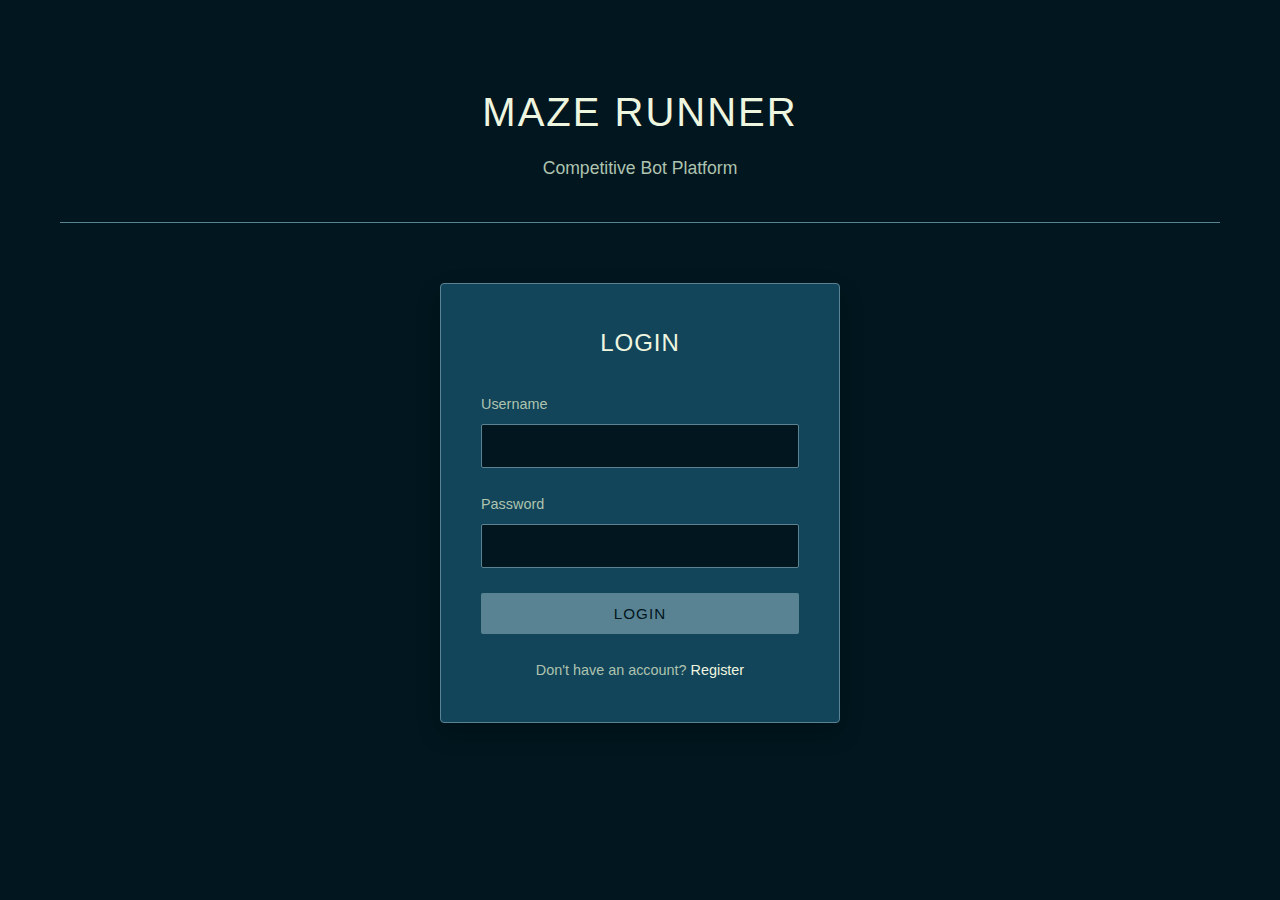
<file: web/index.html>
<!DOCTYPE html>
<html lang="en">

<head>
    <meta charset="UTF-8">
    <meta name="viewport" content="width=device-width, initial-scale=1.0">
    <title>Maze Runner - Competitive Bot Platform</title>
    <link rel="stylesheet" href="style.css">
</head>

<body>
    <div class="container">
        <div class="header">
            <h1>Maze Runner</h1>
            <p class="tagline">Competitive Bot Platform</p>
        </div>

        <div class="auth-container">
            <!-- Login Form -->
            <div id="loginForm" class="auth-form active">
                <h2>Login</h2>
                <form onsubmit="handleLogin(event)">
                    <div class="form-group">
                        <label for="loginUsername">Username</label>
                        <input type="text" id="loginUsername" required minlength="3" maxlength="20">
                    </div>
                    <div class="form-group">
                        <label for="loginPassword">Password</label>
                        <input type="password" id="loginPassword" required minlength="8">
                    </div>
                    <button type="submit" class="btn btn-primary">Login</button>
                    <p class="form-switch">
                        Don't have an account? <a href="#" onclick="switchToRegister()">Register</a>
                    </p>
                </form>
            </div>

            <!-- Register Form -->
            <div id="registerForm" class="auth-form">
                <h2>Register</h2>
                <form onsubmit="handleRegister(event)">
                    <div class="form-group">
                        <label for="registerUsername">Username</label>
                        <input type="text" id="registerUsername" required minlength="3" maxlength="20"
                            pattern="[a-zA-Z0-9_]+" title="Alphanumeric and underscores only">
                    </div>
                    <div class="form-group">
                        <label for="registerPassword">Password</label>
                        <input type="password" id="registerPassword" required minlength="8"
                            pattern="(?=.*[A-Za-z])(?=.*\d).{8,}"
                            title="At least 8 characters with letters and numbers">
                    </div>
                    <div class="form-group">
                        <label for="confirmPassword">Confirm Password</label>
                        <input type="password" id="confirmPassword" required minlength="8">
                    </div>
                    <button type="submit" class="btn btn-primary">Register</button>
                    <p class="form-switch">
                        Already have an account? <a href="#" onclick="switchToLogin()">Login</a>
                    </p>
                </form>
            </div>
        </div>

        <div id="errorMessage" class="error-message"></div>
    </div>

    <script src="app.js"></script>
</body>

</html>
</file>
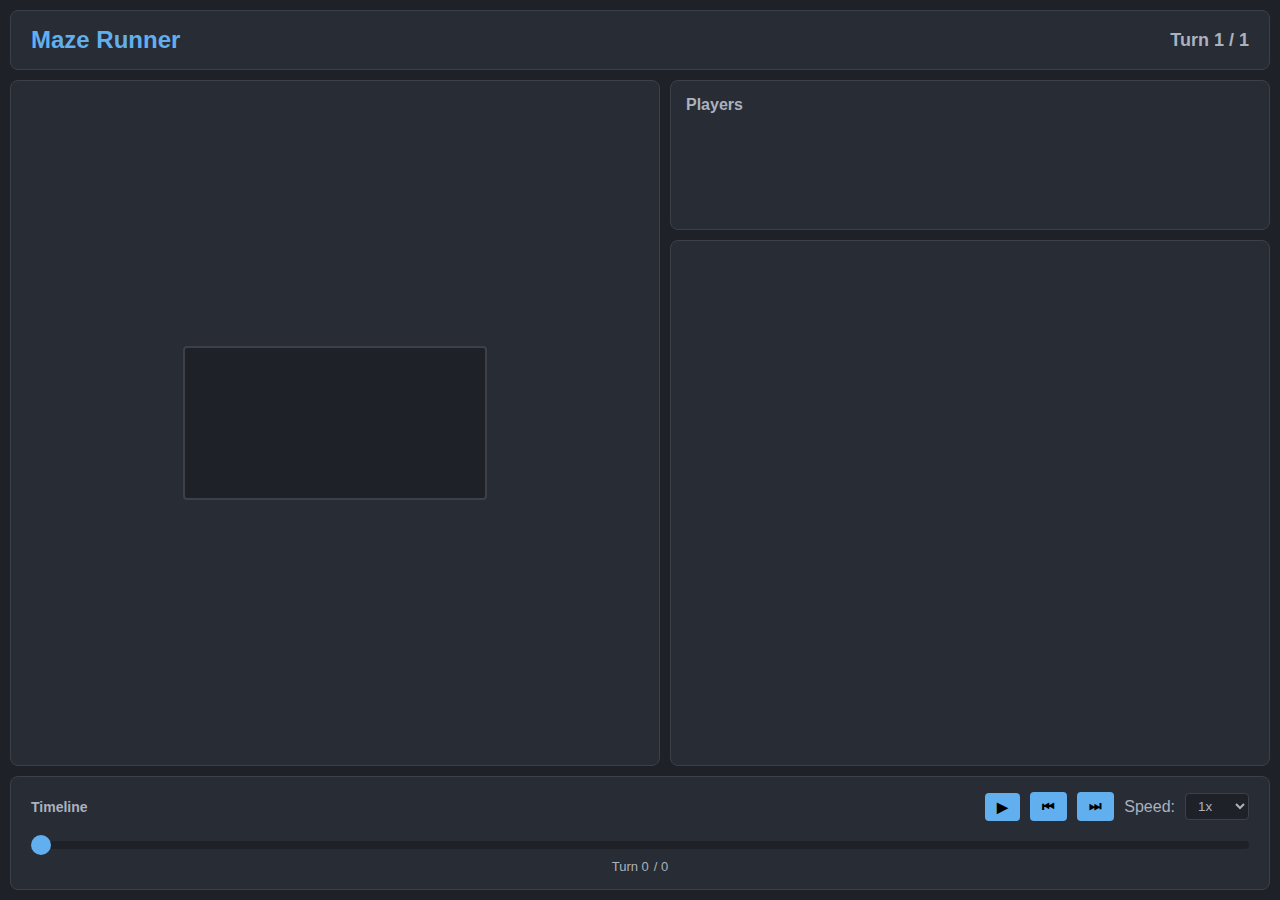
<file: web/game-viewer.html>
<!DOCTYPE html>
<html lang="en">

<head>
    <meta charset="UTF-8">
    <meta name="viewport" content="width=device-width, initial-scale=1.0">
    <title>Maze Runner - Game Viewer</title>
    <link rel="stylesheet" href="game-viewer.css">
</head>

<body>
    <div class="container">
        <!-- Header -->
        <header class="header">
            <h1 id="maze-title">Maze Runner</h1>
            <div id="turn-info" class="turn-info">Turn 1 / 1</div>
        </header>

        <!-- Main Content -->
        <div class="main-content">
            <!-- Maze Grid -->
            <div class="maze-section">
                <div id="maze-container" class="maze-container">
                    <canvas id="maze-canvas"></canvas>
                </div>
            </div>

            <!-- Right Panel -->
            <div class="right-panel">
                <!-- Player Stats -->
                <div class="player-stats-section">
                    <h2>Players</h2>
                    <div id="player-stats" class="player-stats"></div>
                </div>

                <!-- Player Logs -->
                <div class="player-logs-section">
                    <div class="logs-grid" id="logs-grid">
                        <!-- Player logs will be dynamically generated -->
                    </div>
                </div>
            </div>
        </div>

        <!-- Timeline Controls -->
        <div class="timeline-controls">
            <div class="timeline-header">
                <span>Timeline</span>
                <div class="playback-controls">
                    <button id="play-pause-btn" class="control-btn" title="Play/Pause">▶</button>
                    <button id="prev-btn" class="control-btn" title="Previous Turn">⏮</button>
                    <button id="next-btn" class="control-btn" title="Next Turn">⏭</button>
                    <label for="speed-control">Speed:</label>
                    <select id="speed-control" class="speed-select">
                        <option value="2000">0.5x</option>
                        <option value="1000" selected>1x</option>
                        <option value="500">2x</option>
                        <option value="250">4x</option>
                    </select>
                </div>
            </div>
            <input type="range" id="timeline-slider" class="timeline-slider" min="0" max="0" value="0">
            <div class="timeline-labels">
                <span id="current-turn">Turn 0</span>
                <span id="total-turns">/ 0</span>
            </div>
        </div>
    </div>

    <script src="game-viewer.js"></script>
    <script>
        const API_BASE = window.location.origin + '/api';

        // Auto-load game data if available
        window.addEventListener('DOMContentLoaded', () => {
            // Check for game ID in URL parameters
            const urlParams = new URLSearchParams(window.location.search);
            const gameId = urlParams.get('game');

            if (gameId) {
                // Load game via API using game ID
                fetch(`${API_BASE}/game/file?id=${gameId}`)
                    .then(response => {
                        if (!response.ok) {
                            throw new Error('Game data not found');
                        }
                        return response.json();
                    })
                    .then(data => {
                        console.log('Game data loaded successfully');
                        loadGameFromJSON(data);
                    })
                    .catch(error => {
                        console.error('Error loading game data:', error);
                        alert('Failed to load game data');
                    });
            } else {
                console.log('No game ID specified. Use ?game=<id>');
            }
        });
    </script>
</body>

</html>
</file>
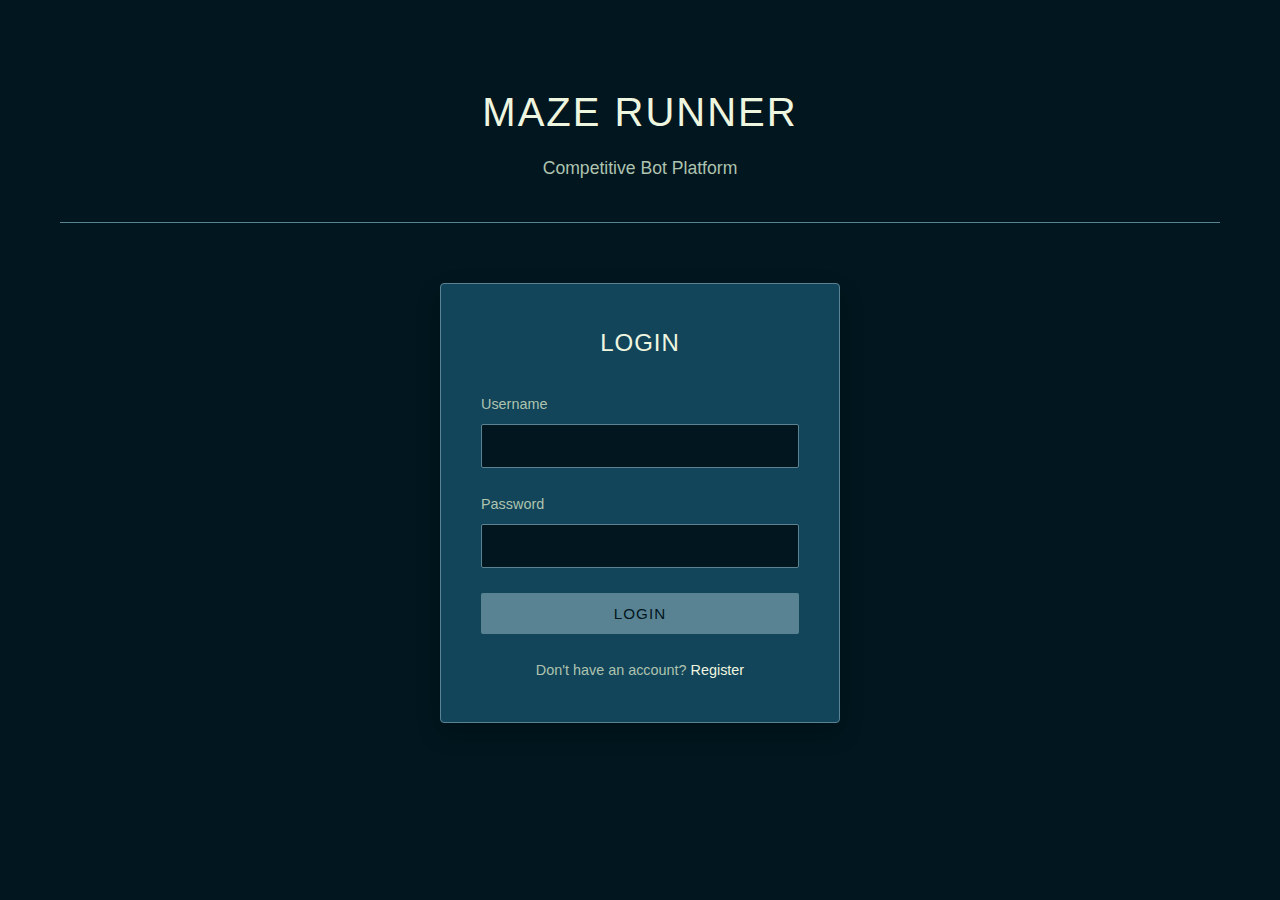
<file: web/lobby.html>
<!DOCTYPE html>
<html lang="en">

<head>
    <meta charset="UTF-8">
    <meta name="viewport" content="width=device-width, initial-scale=1.0">
    <title>Multiplayer Lobbies - Maze Runner</title>
    <link rel="stylesheet" href="style.css">
</head>

<body>
    <div class="container">
        <header>
            <h1>Multiplayer Lobbies</h1>
            <div class="header-actions">
                <button id="create-lobby-btn" class="btn btn-primary">Create Lobby</button>
                <button id="back-btn" class="btn">Back to Dashboard</button>
            </div>
        </header>

        <main>
            <section id="lobby-list-section">
                <h2>Active Lobbies</h2>
                <div id="lobbies-container" class="lobbies-grid"></div>
            </section>

            <section id="lobby-room-section" style="display: none;">
                <div class="lobby-room">
                    <div class="lobby-header">
                        <h2 id="lobby-name"></h2>
                        <span id="lobby-status" class="badge"></span>
                    </div>
                    <div class="lobby-info">
                        <p><strong>Maze:</strong> <span id="lobby-maze"></span></p>
                        <p><strong>Players:</strong> <span id="lobby-player-count"></span>/<span
                                id="lobby-max-players"></span></p>
                    </div>
                    <div class="players-list" id="players-list"></div>
                    <div class="lobby-actions">
                        <button id="start-game-btn" class="btn btn-primary" style="display: none;">Start Game</button>
                        <button id="leave-lobby-btn" class="btn btn-danger">Leave Lobby</button>
                    </div>
                </div>
            </section>
        </main>
    </div>

    <!-- Create Lobby Modal -->
    <div id="create-lobby-modal" class="modal" style="display: none;">
        <div class="modal-content">
            <h2>Create Lobby</h2>
            <form id="create-lobby-form">
                <div class="form-group">
                    <label for="lobby-name-input">Lobby Name:</label>
                    <input type="text" id="lobby-name-input" required>
                </div>
                <div class="form-group">
                    <label for="maze-select">Maze:</label>
                    <select id="maze-select" required></select>
                </div>
                <div class="form-group">
                    <label for="max-players-input">Max Players:</label>
                    <input type="number" id="max-players-input" min="2" max="4" value="4">
                </div>
                <div class="modal-actions">
                    <button type="submit" class="btn btn-primary">Create</button>
                    <button type="button" id="cancel-create-btn" class="btn">Cancel</button>
                </div>
            </form>
        </div>
    </div>

    <script src="app.js"></script>
    <script src="lobby.js"></script>
</body>

</html>
</file>
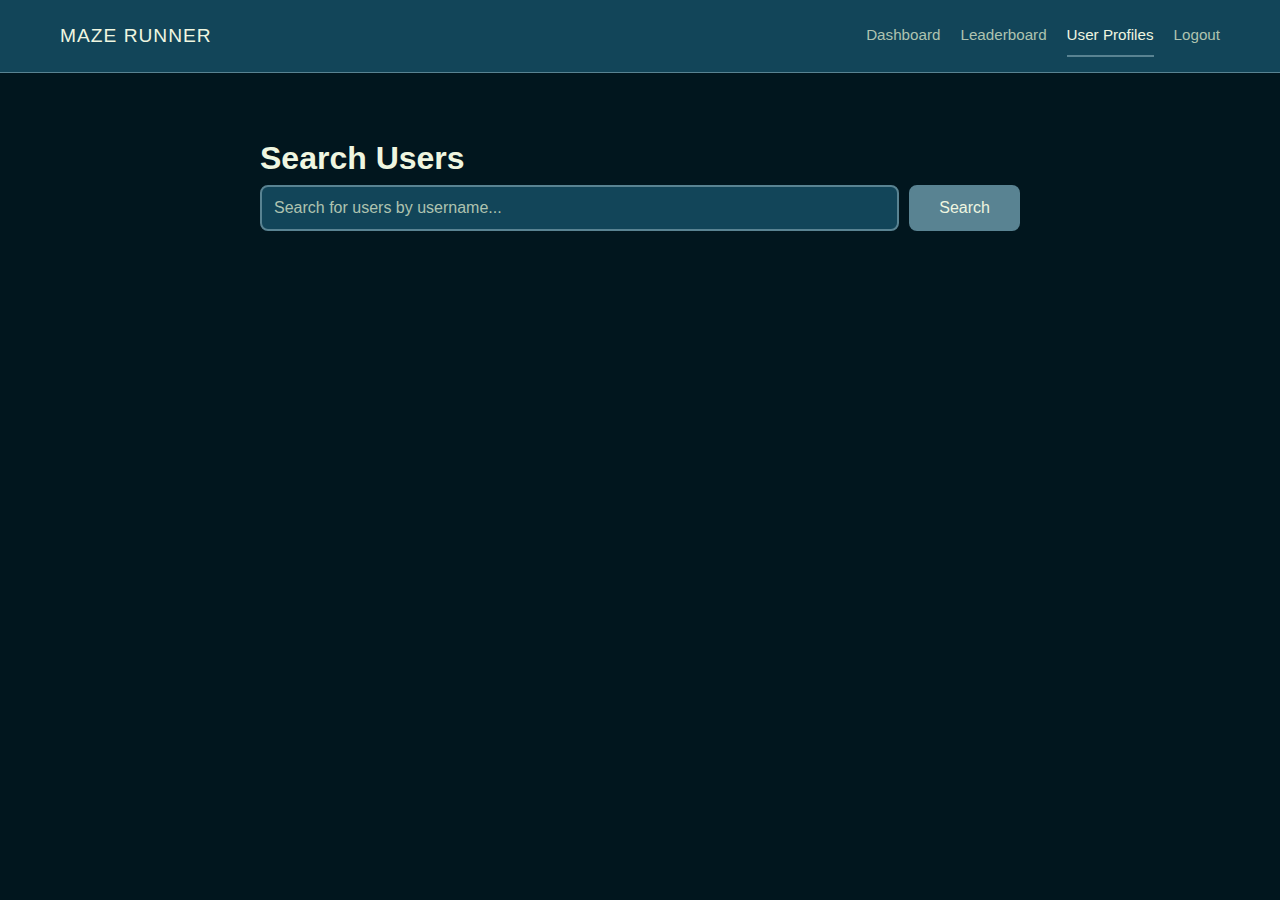
<file: web/user-profile.html>
<!DOCTYPE html>
<html lang="en">
<head>
    <meta charset="UTF-8">
    <meta name="viewport" content="width=device-width, initial-scale=1.0">
    <title>User Profile - Maze Runner</title>
    <link rel="stylesheet" href="style.css">
    <style>
        .search-container {
            max-width: 800px;
            margin: 40px auto;
            padding: 20px;
        }

        .search-box {
            display: flex;
            gap: 10px;
            margin-bottom: 30px;
        }

        .search-box input {
            flex: 1;
            padding: 12px;
            font-size: 16px;
            background: var(--bg-secondary);
            color: var(--text-primary);
            border: 2px solid var(--border);
            border-radius: 8px;
        }

        .search-box input::placeholder {
            color: var(--text-secondary);
        }

        .search-box button {
            padding: 12px 30px;
            font-size: 16px;
            background-color: var(--accent-primary);
            color: var(--text-primary);
            border: none;
            border-radius: 8px;
            cursor: pointer;
            transition: background-color 0.2s;
        }

        .search-box button:hover {
            background-color: var(--accent-hover);
        }

        .search-results {
            display: grid;
            gap: 10px;
            margin-bottom: 30px;
        }

        .user-item {
            padding: 15px;
            background: var(--bg-secondary);
            border: 1px solid var(--border);
            border-radius: 8px;
            cursor: pointer;
            transition: all 0.2s;
            color: var(--text-primary);
        }

        .user-item:hover {
            border-color: var(--accent-hover);
            background: var(--bg-tertiary);
        }

        .profile-container {
            max-width: 1200px;
            margin: 0 auto;
            padding: 20px;
        }

        .profile-header {
            background: var(--bg-secondary);
            padding: 30px;
            border-radius: 12px;
            border: 1px solid var(--border);
            margin-bottom: 30px;
        }

        .profile-header h1 {
            margin: 0 0 10px 0;
            color: var(--text-primary);
        }

        .profile-info {
            color: var(--text-secondary);
            font-size: 14px;
        }

        .games-section {
            margin-bottom: 40px;
        }

        .difficulty-tabs {
            display: flex;
            gap: 10px;
            margin-bottom: 20px;
        }

        .tab-button {
            flex: 1;
            padding: 15px;
            font-size: 16px;
            font-weight: bold;
            border: 2px solid var(--border);
            border-radius: 8px;
            background: var(--bg-secondary);
            color: var(--text-primary);
            cursor: pointer;
            transition: all 0.2s;
        }

        .tab-button.active {
            background: var(--accent-primary);
            color: var(--text-primary);
            border-color: var(--accent-primary);
        }

        .tab-button:hover:not(.active) {
            border-color: var(--accent-hover);
            background: var(--bg-tertiary);
        }

        .games-list {
            display: grid;
            gap: 15px;
        }

        .game-card {
            background: var(--bg-secondary);
            padding: 20px;
            border-radius: 8px;
            border: 1px solid var(--border);
            display: grid;
            grid-template-columns: 2fr 1fr 1fr 1fr;
            gap: 20px;
            align-items: center;
        }

        .game-maze-name {
            font-weight: bold;
            font-size: 18px;
            color: var(--text-primary);
        }

        .game-stat {
            text-align: center;
        }

        .game-stat-label {
            font-size: 12px;
            color: var(--text-secondary);
            margin-bottom: 5px;
        }

        .game-stat-value {
            font-size: 20px;
            font-weight: bold;
            color: var(--accent-primary);
        }

        .game-stat-value.completed {
            color: var(--success);
        }

        .game-stat-value.failed {
            color: var(--error);
        }

        .game-view-button {
            padding: 8px 20px;
            background: var(--accent-primary);
            color: var(--text-primary);
            border: none;
            border-radius: 6px;
            cursor: pointer;
            font-size: 14px;
            transition: background-color 0.2s;
        }

        .game-view-button:hover {
            background: var(--accent-hover);
        }

        .no-games {
            text-align: center;
            padding: 40px;
            color: var(--text-secondary);
            background: var(--bg-secondary);
            border: 1px solid var(--border);
            border-radius: 8px;
        }

        .loading {
            text-align: center;
            padding: 40px;
            font-size: 18px;
            color: var(--text-secondary);
        }

        .back-link {
            display: inline-block;
            margin-bottom: 20px;
            color: var(--accent-primary);
            text-decoration: none;
            font-size: 16px;
        }

        .back-link:hover {
            color: var(--accent-hover);
            text-decoration: underline;
        }
    </style>
</head>
<body>
    <nav class="navbar">
        <div class="nav-content">
            <h1>Maze Runner</h1>
            <div class="nav-links">
                <a href="dashboard.html">Dashboard</a>
                <a href="leaderboard.html">Leaderboard</a>
                <a href="user-profile.html" class="active">User Profiles</a>
                <a href="#" onclick="logout()">Logout</a>
            </div>
        </div>
    </nav>

    <div class="search-container" id="searchContainer">
        <h1>Search Users</h1>
        <div class="search-box">
            <input type="text" id="searchInput" placeholder="Search for users by username..." />
            <button onclick="searchUsers()">Search</button>
        </div>
        <div class="search-results" id="searchResults"></div>
    </div>

    <div class="profile-container" id="profileContainer" style="display: none;">
        <a href="#" class="back-link" onclick="showSearch(); return false;">← Back to Search</a>
        
        <div class="profile-header">
            <h1 id="profileUsername"></h1>
            <div class="profile-info" id="profileInfo"></div>
        </div>

        <div class="games-section">
            <div class="difficulty-tabs">
                <button class="tab-button active" onclick="switchTab('EASY')">Easy</button>
                <button class="tab-button" onclick="switchTab('MEDIUM')">Medium</button>
                <button class="tab-button" onclick="switchTab('HARD')">Hard</button>
            </div>

            <div id="gamesContainer" class="games-list"></div>
        </div>
    </div>

    <script src="user-profile.js"></script>
</body>
</html>
</file>
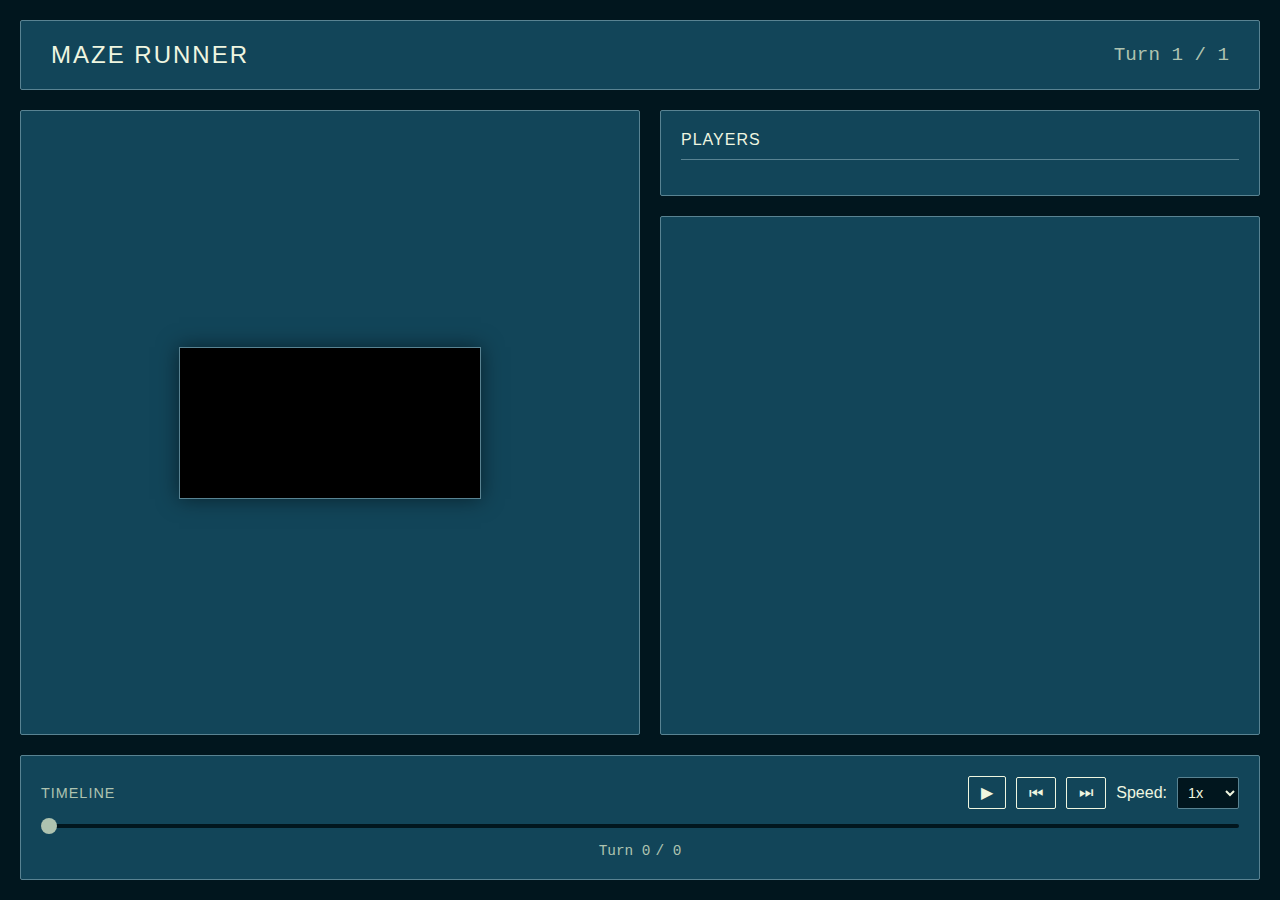
<file: web/viewer.html>
<!DOCTYPE html>
<html lang="en">

<head>
    <meta charset="UTF-8">
    <meta name="viewport" content="width=device-width, initial-scale=1.0">
    <title>Maze Runner - Game Viewer</title>
    <link rel="stylesheet" href="viewer.css">
</head>

<body>
    <div class="container">
        <!-- Header -->
        <header class="header">
            <h1 id="maze-title">Maze Runner</h1>
            <div id="turn-info" class="turn-info">Turn 1 / 1</div>
        </header>

        <!-- Main Content -->
        <div class="main-content">
            <!-- Maze Grid -->
            <div class="maze-section">
                <div id="maze-container" class="maze-container">
                    <canvas id="maze-canvas"></canvas>
                </div>
            </div>

            <!-- Right Panel -->
            <div class="right-panel">
                <!-- Player Stats -->
                <div class="player-stats-section">
                    <h2>Players</h2>
                    <div id="player-stats" class="player-stats"></div>
                </div>

                <!-- Player Logs -->
                <div class="player-logs-section">
                    <div class="logs-grid" id="logs-grid">
                        <!-- Player logs will be dynamically generated -->
                    </div>
                </div>
            </div>
        </div>

        <!-- Timeline Controls -->
        <div class="timeline-controls">
            <div class="timeline-header">
                <span>Timeline</span>
                <div class="playback-controls">
                    <button id="play-pause-btn" class="control-btn" title="Play/Pause">▶</button>
                    <button id="prev-btn" class="control-btn" title="Previous Turn">⏮</button>
                    <button id="next-btn" class="control-btn" title="Next Turn">⏭</button>
                    <label for="speed-control">Speed:</label>
                    <select id="speed-control" class="speed-select">
                        <option value="2000">0.5x</option>
                        <option value="1000" selected>1x</option>
                        <option value="500">2x</option>
                        <option value="250">4x</option>
                        <option value="100">10x</option>
                    </select>
                </div>
            </div>
            <input type="range" id="timeline-slider" class="timeline-slider" min="0" max="0" value="0">
            <div class="timeline-labels">
                <span id="current-turn">Turn 0</span>
                <span id="total-turns">/ 0</span>
            </div>
        </div>
    </div>

    <script src="viewer.js"></script>
    <script>
        // Load game data from game ID via API
        window.addEventListener('DOMContentLoaded', () => {
            const urlParams = new URLSearchParams(window.location.search);
            const gameId = urlParams.get('game');
            if (gameId) {
                // Fetch game data from API
                fetch('/api/game-result?id=' + gameId)
                    .then(response => {
                        if (!response.ok) {
                            throw new Error('Game not found');
                        }
                        return response.json();
                    })
                    .then(result => {
                        // Now fetch the actual game data file
                        return fetch('/' + result.gameDataPath);
                    })
                    .then(response => {
                        if (!response.ok) {
                            throw new Error('Game data file not found');
                        }
                        return response.json();
                    })
                    .then(data => {
                        loadGameFromJSON(data);
                    })
                    .catch(error => {
                        console.error('Error loading game:', error);
                        alert('Error loading game: ' + error.message);
                    });
            } else {
                alert('No game specified. Please select a game from your dashboard.');
            }
        });
    </script>
</body>

</html>
</file>
<file: web/style.css>
* {
    margin: 0;
    padding: 0;
    box-sizing: border-box;
}

:root {
    /* Ocean Serenity Palette */
    --bg-primary: #01161E;
    /* Midnight teal */
    --bg-secondary: #124559;
    /* Deep blue */
    --bg-tertiary: #1a5b75;
    /* Slightly lighter deep blue for inputs/hover */
    --text-primary: #EFF6E0;
    /* Bright foam */
    --text-secondary: #AEC3B0;
    /* Mossy sage */
    --accent-primary: #598392;
    /* Misty gray/blue */
    --accent-hover: #7aaec2;
    /* Lighter version for hover */
    --border: #598392;
    /* Misty gray */

    /* Functional Colors (muted to match theme) */
    --success: #AEC3B0;
    /* Using Mossy sage for success to keep palette */
    --error: #e57373;
    /* Muted red (kept for necessary feedback but minimal) */
    --warning: #ffb74d;
    /* Muted orange */
}

body {
    font-family: 'Inter', -apple-system, BlinkMacSystemFont, 'Segoe UI', Roboto, Oxygen, Ubuntu, Cantarell, sans-serif;
    background: var(--bg-primary);
    color: var(--text-primary);
    min-height: 100vh;
    line-height: 1.6;
}

.container {
    max-width: 1200px;
    margin: 0 auto;
    padding: 40px 20px;
}

/* Header */
.header {
    text-align: center;
    padding: 40px 0;
    margin-bottom: 40px;
    border-bottom: 1px solid var(--border);
}

.header h1 {
    font-size: 2.5em;
    font-weight: 300;
    letter-spacing: 2px;
    color: var(--text-primary);
    margin-bottom: 10px;
    text-transform: uppercase;
}

.tagline {
    font-size: 1.1em;
    color: var(--text-secondary);
    font-weight: 300;
}

/* Navbar */
.navbar {
    background: var(--bg-secondary);
    border-bottom: 1px solid var(--border);
    padding: 0;
    margin-bottom: 40px;
}

.nav-content {
    max-width: 1200px;
    margin: 0 auto;
    display: flex;
    justify-content: space-between;
    align-items: center;
    padding: 15px 20px;
}

.nav-content h1 {
    font-size: 1.2em;
    font-weight: 500;
    color: var(--text-primary);
    letter-spacing: 1px;
    text-transform: uppercase;
}

.nav-links {
    display: flex;
    gap: 20px;
}

.nav-links a {
    color: var(--text-secondary);
    text-decoration: none;
    padding: 8px 0;
    transition: all 0.2s;
    font-weight: 400;
    font-size: 0.95em;
    border-bottom: 2px solid transparent;
}

.nav-links a:hover,
.nav-links a.active {
    color: var(--text-primary);
    border-bottom-color: var(--accent-primary);
}

/* Cards */
.card {
    background: var(--bg-secondary);
    border: 1px solid var(--border);
    border-radius: 4px;
    padding: 30px;
    margin-bottom: 30px;
    box-shadow: 0 4px 6px rgba(0, 0, 0, 0.1);
}

.card h3 {
    color: var(--text-primary);
    margin-bottom: 25px;
    font-size: 1.2em;
    font-weight: 500;
    letter-spacing: 0.5px;
    border-bottom: 1px solid var(--border);
    padding-bottom: 15px;
}

/* Auth Container */
.auth-container {
    max-width: 400px;
    margin: 60px auto;
}

.auth-form {
    background: var(--bg-secondary);
    border: 1px solid var(--border);
    border-radius: 4px;
    padding: 40px;
    display: none;
    box-shadow: 0 10px 25px rgba(0, 0, 0, 0.2);
}

.auth-form.active {
    display: block;
}

.auth-form h2 {
    color: var(--text-primary);
    margin-bottom: 30px;
    text-align: center;
    font-weight: 300;
    letter-spacing: 1px;
    text-transform: uppercase;
}

/* Form Elements */
.form-group {
    margin-bottom: 25px;
}

.form-group label {
    display: block;
    margin-bottom: 8px;
    color: var(--text-secondary);
    font-weight: 400;
    font-size: 0.9em;
}

.form-group input,
.form-group select {
    width: 100%;
    padding: 12px;
    background: var(--bg-primary);
    border: 1px solid var(--border);
    border-radius: 2px;
    font-size: 1em;
    color: var(--text-primary);
    transition: all 0.2s;
}

.form-group input:focus,
.form-group select:focus {
    outline: none;
    border-color: var(--text-primary);
    box-shadow: 0 0 0 2px rgba(89, 131, 146, 0.2);
}

.form-group input[type="file"] {
    padding: 10px;
    cursor: pointer;
}

/* Buttons */
.btn {
    padding: 12px 24px;
    border: none;
    border-radius: 2px;
    font-size: 0.95em;
    font-weight: 500;
    cursor: pointer;
    transition: all 0.2s;
    width: 100%;
    text-transform: uppercase;
    letter-spacing: 1px;
}

.btn-primary {
    background: var(--accent-primary);
    color: var(--bg-primary);
}

.btn-primary:hover {
    background: var(--accent-hover);
}

.btn-success {
    background: var(--text-secondary);
    color: var(--bg-primary);
}

.btn-success:hover {
    background: var(--text-primary);
}

.btn-large {
    padding: 16px 32px;
}

.btn:disabled {
    opacity: 0.5;
    cursor: not-allowed;
}

/* Form Switch */
.form-switch {
    text-align: center;
    margin-top: 25px;
    color: var(--text-secondary);
    font-size: 0.9em;
}

.form-switch a {
    color: var(--text-primary);
    text-decoration: none;
    font-weight: 500;
    border-bottom: 1px solid transparent;
    transition: border-color 0.2s;
}

.form-switch a:hover {
    border-bottom-color: var(--text-primary);
}

/* Messages */
.error-message {
    background: rgba(229, 115, 115, 0.1);
    border: 1px solid var(--error);
    color: var(--error);
    padding: 15px;
    border-radius: 2px;
    margin-top: 20px;
    display: none;
    text-align: center;
    font-size: 0.9em;
}

.error-message.show {
    display: block;
}

.notification {
    position: fixed;
    top: 20px;
    right: 20px;
    background: var(--bg-secondary);
    border: 1px solid var(--border);
    padding: 16px 24px;
    border-radius: 2px;
    box-shadow: 0 4px 12px rgba(0, 0, 0, 0.3);
    display: none;
    max-width: 350px;
    z-index: 1000;
}

.notification.show {
    display: block;
    animation: slideIn 0.3s ease-out;
}

.notification.success {
    border-left: 4px solid var(--text-secondary);
}

.notification.error {
    border-left: 4px solid var(--error);
}

@keyframes slideIn {
    from {
        transform: translateX(400px);
        opacity: 0;
    }

    to {
        transform: translateX(0);
        opacity: 1;
    }
}

/* Welcome */
.welcome {
    background: var(--bg-secondary);
    border: 1px solid var(--border);
    border-radius: 4px;
    padding: 30px;
    margin-bottom: 30px;
    text-align: center;
}

.welcome h2 {
    color: var(--text-primary);
    font-size: 1.5em;
    font-weight: 300;
    letter-spacing: 1px;
}

/* Bots List */
.bots-list {
    display: grid;
    grid-template-columns: repeat(auto-fill, minmax(300px, 1fr));
    gap: 15px;
}

.bot-item {
    background: var(--bg-primary);
    border: 1px solid var(--border);
    padding: 20px;
    border-radius: 2px;
    display: flex;
    justify-content: space-between;
    align-items: center;
    align-items: center;
    transition: all 0.2s;
    cursor: pointer;
    position: relative;
}

.bot-item:hover {
    border-color: var(--text-primary);
    transform: translateY(-2px);
    box-shadow: 0 4px 8px rgba(0, 0, 0, 0.2);
}

.bot-item.default {
    border-color: var(--accent-primary);
    background: rgba(89, 131, 146, 0.1);
    opacity: 1;
}

.bot-item.inactive {
    opacity: 0.6;
    filter: grayscale(0.5);
}

.bot-item.inactive:hover {
    opacity: 0.9;
    filter: grayscale(0);
}

.badge {
    background: var(--accent-primary);
    color: var(--bg-primary);
    font-size: 0.7em;
    padding: 2px 6px;
    border-radius: 4px;
    vertical-align: middle;
    margin-left: 8px;
    text-transform: uppercase;
    letter-spacing: 0.5px;
}

.btn-delete {
    background: transparent;
    border: none;
    color: var(--error);
    cursor: pointer;
    padding: 8px;
    border-radius: 50%;
    transition: all 0.2s;
    display: flex;
    align-items: center;
    justify-content: center;
    opacity: 0.7;
}

.btn-delete:hover {
    background: rgba(229, 115, 115, 0.1);
    opacity: 1;
}

.bot-info h4 {
    color: var(--text-primary);
    margin-bottom: 5px;
    font-weight: 500;
}

.bot-info p {
    color: var(--text-secondary);
    font-size: 0.9em;
}

/* Game Result */
.game-result {
    margin-top: 25px;
    padding: 25px;
    border-radius: 2px;
    border: 1px solid var(--border);
    display: none;
    background: var(--bg-primary);
}

.game-result.show {
    display: block;
}

.game-result h4 {
    color: var(--text-primary);
    margin-bottom: 20px;
    font-weight: 500;
    text-transform: uppercase;
    letter-spacing: 1px;
    border-bottom: 1px solid var(--border);
    padding-bottom: 10px;
}

.game-stats {
    margin-top: 15px;
}

.stat-row {
    display: flex;
    justify-content: space-between;
    padding: 12px 0;
    border-bottom: 1px solid rgba(89, 131, 146, 0.3);
}

.stat-row:last-child {
    border-bottom: none;
}

.stat-row span {
    color: var(--text-secondary);
}

.stat-row strong {
    color: var(--text-primary);
}

/* Game History */
.game-history {
    display: grid;
    gap: 15px;
}

.game-item {
    background: var(--bg-primary);
    border: 1px solid var(--border);
    padding: 20px;
    border-radius: 2px;
    display: flex;
    justify-content: space-between;
    align-items: center;
    transition: all 0.2s;
}

.game-item:hover {
    border-color: var(--text-primary);
}

.game-info h4 {
    color: var(--text-primary);
    margin-bottom: 5px;
    font-weight: 500;
}

.game-info p {
    color: var(--text-secondary);
    font-size: 0.9em;
}

.game-actions {
    display: flex;
    align-items: center;
    gap: 20px;
}

.game-score {
    font-size: 1.2em;
    font-weight: 600;
    color: var(--text-primary);
}

.game-score.completed {
    color: var(--text-secondary);
}

.game-score.failed {
    color: var(--error);
}

.btn-view {
    padding: 8px 16px;
    background: transparent;
    color: var(--text-primary);
    border: 1px solid var(--text-primary);
    border-radius: 2px;
    font-size: 0.85em;
    font-weight: 500;
    cursor: pointer;
    transition: all 0.2s;
    text-decoration: none;
    display: inline-block;
    text-transform: uppercase;
    letter-spacing: 0.5px;
}

.btn-view:hover {
    background: var(--text-primary);
    color: var(--bg-primary);
}

/* Leaderboard */
.leaderboard {
    overflow-x: auto;
}

.difficulty-section {
    margin-bottom: 50px;
}

.difficulty-section h3 {
    color: var(--text-primary);
    margin-bottom: 20px;
    font-size: 1.1em;
    font-weight: 500;
    padding-bottom: 10px;
    border-bottom: 1px solid var(--border);
    text-transform: uppercase;
    letter-spacing: 1px;
}

.leaderboard table {
    width: 100%;
    border-collapse: collapse;
}

.leaderboard th,
.leaderboard td {
    padding: 16px;
    text-align: left;
    border-bottom: 1px solid rgba(89, 131, 146, 0.3);
}

.leaderboard th {
    background: var(--bg-primary);
    color: var(--text-secondary);
    font-weight: 500;
    font-size: 0.85em;
    text-transform: uppercase;
    letter-spacing: 1px;
}

.leaderboard tbody tr {
    transition: background 0.2s;
}

.leaderboard tbody tr:hover {
    background: rgba(89, 131, 146, 0.1);
}

.rank {
    font-weight: 600;
    font-size: 1.1em;
    color: var(--text-primary);
}

.rank-1,
.rank-2,
.rank-3 {
    color: var(--text-primary);
    /* Keeping minimal, no gold/silver/bronze colors */
}

/* Loading */
.loading {
    text-align: center;
    color: var(--text-secondary);
    padding: 40px 20px;
    font-weight: 300;
}

/* Responsive */
@media (max-width: 768px) {
    .nav-content {
        flex-direction: column;
        gap: 20px;
    }

    .nav-links {
        flex-direction: column;
        width: 100%;
        gap: 10px;
    }

    .nav-links a {
        text-align: center;
        border-bottom: 1px solid var(--border);
    }

    .header h1 {
        font-size: 2em;
    }

    .card {
        padding: 20px;
    }
}

/* Game History Item Styling */
.game-item {
    display: flex;
    justify-content: space-between;
    align-items: center;
    padding: 15px;
    border-bottom: 1px solid var(--border);
    transition: background-color 0.2s;
}

.game-item:hover {
    background-color: rgba(89, 131, 146, 0.05);
}

.game-item:last-child {
    border-bottom: none;
}

.game-info {
    flex: 2;
    display: flex;
    flex-direction: column;
}

.maze-name {
    font-weight: 600;
    color: var(--text-primary);
    font-size: 1.1em;
}

.game-date {
    font-size: 0.85em;
    color: var(--text-secondary);
    margin-top: 4px;
}

.game-stats {
    flex: 1;
    display: flex;
    flex-direction: column;
    align-items: center;
    gap: 5px;
}

.difficulty {
    font-size: 0.8em;
    padding: 2px 8px;
    border-radius: 12px;
    text-transform: uppercase;
    font-weight: 600;
    letter-spacing: 0.5px;
}

.difficulty.easy {
    background: rgba(76, 175, 80, 0.1);
    color: #4CAF50;
}

.difficulty.medium {
    background: rgba(255, 152, 0, 0.1);
    color: #FF9800;
}

.difficulty.hard {
    background: rgba(244, 67, 54, 0.1);
    color: #F44336;
}

.steps {
    font-size: 0.9em;
    color: var(--text-secondary);
}

.game-score-container {
    flex: 1;
    display: flex;
    justify-content: flex-end;
    align-items: center;
}

.score {
    font-size: 1.2em;
    font-weight: 700;
    color: var(--text-primary);
}

.game-item.completed .score {
    color: #4CAF50;
}

.game-item.failed .score {
    color: #F44336;
}
</file>
<file: web/game-viewer.css>
/* Dark Theme Colors */
:root {
    --bg-dark: #282c34;
    --bg-darker: #1e2228;
    --fg-light: #abb2bf;
    --border-color: #3c4048;
    --accent-blue: #61afef;
    --accent-red: #e06c75;
    --accent-green: #98c379;
    --accent-yellow: #e5c07b;
    
    /* Player Colors */
    --player-1: rgb(255, 100, 100);
    --player-2: rgb(100, 100, 255);
    --player-3: rgb(100, 255, 100);
    --player-4: rgb(255, 255, 100);
}

* {
    margin: 0;
    padding: 0;
    box-sizing: border-box;
}

body {
    font-family: 'Segoe UI', Tahoma, Geneva, Verdana, sans-serif;
    background: var(--bg-darker);
    color: var(--fg-light);
    overflow: hidden;
}

.container {
    display: flex;
    flex-direction: column;
    height: 100vh;
    padding: 10px;
    gap: 10px;
}

/* Header */
.header {
    background: var(--bg-dark);
    padding: 15px 20px;
    border-radius: 8px;
    border: 1px solid var(--border-color);
    display: flex;
    justify-content: space-between;
    align-items: center;
}

.header h1 {
    font-size: 24px;
    font-weight: bold;
    color: var(--accent-blue);
}

.turn-info {
    font-size: 18px;
    font-weight: bold;
    color: var(--fg-light);
}

/* Main Content */
.main-content {
    display: flex;
    gap: 10px;
    flex: 1;
    overflow: hidden;
}

/* Maze Section */
.maze-section {
    flex: 1;
    background: var(--bg-dark);
    border-radius: 8px;
    border: 1px solid var(--border-color);
    padding: 10px;
    overflow: auto;
}

.maze-container {
    width: 100%;
    height: 100%;
    display: flex;
    justify-content: center;
    align-items: center;
}

#maze-canvas {
    border: 2px solid var(--border-color);
    border-radius: 4px;
    background: var(--bg-darker);
}

/* Right Panel */
.right-panel {
    width: 800px;
    display: flex;
    flex-direction: column;
    gap: 10px;
}

/* Player Stats */
.player-stats-section {
    background: var(--bg-dark);
    border-radius: 8px;
    border: 1px solid var(--border-color);
    padding: 15px;
    min-height: 150px;
}

.player-stats-section h2 {
    font-size: 16px;
    font-weight: bold;
    color: var(--fg-light);
    margin-bottom: 10px;
}

.player-stats {
    display: flex;
    gap: 10px;
    flex-wrap: wrap;
}

.player-card {
    background: var(--bg-darker);
    border-radius: 6px;
    padding: 12px;
    min-width: 180px;
    border: 2px solid;
}

.player-card.player-1 { border-color: var(--player-1); }
.player-card.player-2 { border-color: var(--player-2); }
.player-card.player-3 { border-color: var(--player-3); }
.player-card.player-4 { border-color: var(--player-4); }

.player-card .player-name {
    font-size: 14px;
    font-weight: bold;
    margin-bottom: 8px;
}

.player-card.player-1 .player-name { color: var(--player-1); }
.player-card.player-2 .player-name { color: var(--player-2); }
.player-card.player-3 .player-name { color: var(--player-3); }
.player-card.player-4 .player-name { color: var(--player-4); }

.player-card .stat {
    font-size: 13px;
    color: var(--fg-light);
    margin: 4px 0;
}

.player-card .status {
    font-size: 12px;
    margin-top: 6px;
    padding: 3px 8px;
    border-radius: 4px;
    display: inline-block;
}

.player-card .status.finished {
    background: var(--accent-green);
    color: #000;
}

.player-card .status.active {
    background: var(--accent-blue);
    color: #000;
}

.player-card .status.inactive {
    background: #555;
    color: #aaa;
}

/* Player Logs */
.player-logs-section {
    flex: 1;
    background: var(--bg-dark);
    border-radius: 8px;
    border: 1px solid var(--border-color);
    padding: 10px;
    overflow: hidden;
}

.logs-grid {
    display: grid;
    grid-template-columns: 1fr 1fr;
    grid-template-rows: 1fr 1fr;
    gap: 10px;
    height: 100%;
}

.player-log-panel {
    background: var(--bg-darker);
    border-radius: 6px;
    border: 2px solid;
    padding: 10px;
    display: flex;
    flex-direction: column;
    overflow: hidden;
}

.player-log-panel.player-1 { border-color: var(--player-1); }
.player-log-panel.player-2 { border-color: var(--player-2); }
.player-log-panel.player-3 { border-color: var(--player-3); }
.player-log-panel.player-4 { border-color: var(--player-4); }

.player-log-panel .log-title {
    font-size: 14px;
    font-weight: bold;
    margin-bottom: 8px;
}

.player-log-panel.player-1 .log-title { color: var(--player-1); }
.player-log-panel.player-2 .log-title { color: var(--player-2); }
.player-log-panel.player-3 .log-title { color: var(--player-3); }
.player-log-panel.player-4 .log-title { color: var(--player-4); }

.log-section {
    margin-bottom: 8px;
}

.log-section:last-child {
    flex: 1;
    margin-bottom: 0;
}

.log-label {
    font-size: 10px;
    font-weight: bold;
    margin-bottom: 4px;
}

.log-label.stdout { color: var(--accent-blue); }
.log-label.stderr { color: var(--accent-red); }

.log-content {
    background: #2c2c2c;
    border-radius: 4px;
    padding: 6px;
    font-family: 'Courier New', monospace;
    font-size: 11px;
    color: #fff;
    overflow-y: auto;
    white-space: pre-wrap;
    word-wrap: break-word;
}

.log-section.stdout-section .log-content {
    max-height: 40px;
    min-height: 40px;
}

.log-section.stderr-section .log-content {
    flex: 1;
    min-height: 100px;
}

/* Timeline Controls */
.timeline-controls {
    background: var(--bg-dark);
    border-radius: 8px;
    border: 1px solid var(--border-color);
    padding: 15px 20px;
}

.timeline-header {
    display: flex;
    justify-content: space-between;
    align-items: center;
    margin-bottom: 10px;
}

.timeline-header span {
    font-weight: bold;
    font-size: 14px;
}

.playback-controls {
    display: flex;
    gap: 10px;
    align-items: center;
}

.control-btn {
    background: var(--accent-blue);
    color: #000;
    border: none;
    border-radius: 4px;
    padding: 6px 12px;
    cursor: pointer;
    font-size: 14px;
    font-weight: bold;
    transition: all 0.2s;
}

.control-btn:hover {
    background: var(--accent-green);
    transform: scale(1.05);
}

.control-btn:active {
    transform: scale(0.95);
}

.speed-select {
    background: var(--bg-darker);
    color: var(--fg-light);
    border: 1px solid var(--border-color);
    border-radius: 4px;
    padding: 4px 8px;
    cursor: pointer;
}

.timeline-slider {
    width: 100%;
    height: 8px;
    border-radius: 4px;
    background: var(--bg-darker);
    outline: none;
    -webkit-appearance: none;
    margin: 10px 0;
}

.timeline-slider::-webkit-slider-thumb {
    -webkit-appearance: none;
    appearance: none;
    width: 20px;
    height: 20px;
    border-radius: 50%;
    background: var(--accent-blue);
    cursor: pointer;
    transition: all 0.2s;
}

.timeline-slider::-webkit-slider-thumb:hover {
    background: var(--accent-green);
    transform: scale(1.2);
}

.timeline-slider::-moz-range-thumb {
    width: 20px;
    height: 20px;
    border-radius: 50%;
    background: var(--accent-blue);
    cursor: pointer;
    border: none;
    transition: all 0.2s;
}

.timeline-slider::-moz-range-thumb:hover {
    background: var(--accent-green);
    transform: scale(1.2);
}

.timeline-labels {
    display: flex;
    justify-content: center;
    gap: 5px;
    font-size: 13px;
    color: var(--fg-light);
}

/* Scrollbar Styling */
::-webkit-scrollbar {
    width: 8px;
    height: 8px;
}

::-webkit-scrollbar-track {
    background: var(--bg-darker);
    border-radius: 4px;
}

::-webkit-scrollbar-thumb {
    background: var(--border-color);
    border-radius: 4px;
}

::-webkit-scrollbar-thumb:hover {
    background: var(--accent-blue);
}

/* Responsive Design */
@media (max-width: 1400px) {
    .right-panel {
        width: 600px;
    }
}

@media (max-width: 1200px) {
    .main-content {
        flex-direction: column;
    }
    
    .right-panel {
        width: 100%;
        height: 400px;
    }
}
</file>
<file: web/viewer.css>
/* Ocean Serenity Theme for Viewer */
:root {
    --bg-primary: #01161E;
    /* Midnight teal */
    --bg-secondary: #124559;
    /* Deep blue */
    --bg-tertiary: #1a5b75;
    /* Slightly lighter deep blue */
    --text-primary: #EFF6E0;
    /* Bright foam */
    --text-secondary: #AEC3B0;
    /* Mossy sage */
    --accent-primary: #598392;
    /* Misty gray/blue */
    --border: #598392;
    /* Misty gray */

    /* Player Colors (Kept as is for game logic, but could be muted if desired) */
    --player-1: rgb(255, 100, 100);
    --player-2: rgb(100, 100, 255);
    --player-3: rgb(100, 255, 100);
    --player-4: rgb(255, 255, 100);
}

* {
    margin: 0;
    padding: 0;
    box-sizing: border-box;
}

body {
    font-family: 'Inter', -apple-system, BlinkMacSystemFont, 'Segoe UI', Roboto, sans-serif;
    background: var(--bg-primary);
    color: var(--text-primary);
    overflow: hidden;
}

.container {
    display: flex;
    flex-direction: column;
    height: 100vh;
    padding: 20px;
    gap: 20px;
}

/* Header */
.header {
    background: var(--bg-secondary);
    padding: 20px 30px;
    border-radius: 2px;
    border: 1px solid var(--border);
    display: flex;
    justify-content: space-between;
    align-items: center;
}

.header h1 {
    font-size: 1.5em;
    font-weight: 300;
    color: var(--text-primary);
    text-transform: uppercase;
    letter-spacing: 2px;
}

.header-left {
    display: flex;
    align-items: center;
    gap: 15px;
}

.back-btn {
    color: var(--text-secondary);
    text-decoration: none;
    font-size: 1.5em;
    line-height: 1;
    transition: color 0.2s;
    display: flex;
    align-items: center;
    justify-content: center;
    width: 32px;
    height: 32px;
    border-radius: 50%;
    border: 1px solid transparent;
}

.back-btn:hover {
    color: var(--text-primary);
    border-color: var(--text-secondary);
    background: rgba(255, 255, 255, 0.05);
}

.turn-info {
    font-size: 1.2em;
    font-weight: 400;
    color: var(--text-secondary);
    font-family: 'Courier New', monospace;
}

/* Main Content */
.main-content {
    display: flex;
    gap: 20px;
    flex: 1;
    overflow: hidden;
}

/* Maze Section */
.maze-section {
    flex: 1;
    background: var(--bg-secondary);
    border-radius: 2px;
    border: 1px solid var(--border);
    padding: 20px;
    overflow: auto;
    display: flex;
    justify-content: center;
    align-items: center;
}

.maze-container {
    width: 100%;
    height: 100%;
    display: flex;
    justify-content: center;
    align-items: center;
}

#maze-canvas {
    border: 1px solid var(--border);
    background: #000;
    /* Keep maze background black for contrast */
    box-shadow: 0 0 20px rgba(0, 0, 0, 0.5);
}

/* Right Panel */
.right-panel {
    width: 600px;
    display: flex;
    flex-direction: column;
    gap: 20px;
}

/* Player Stats */
.player-stats-section {
    background: var(--bg-secondary);
    border-radius: 2px;
    border: 1px solid var(--border);
    padding: 20px;
}

.player-stats-section h2 {
    font-size: 1em;
    font-weight: 500;
    color: var(--text-primary);
    margin-bottom: 15px;
    text-transform: uppercase;
    letter-spacing: 1px;
    border-bottom: 1px solid var(--border);
    padding-bottom: 10px;
}

.player-stats {
    display: flex;
    flex-direction: column;
    gap: 10px;
}

.player-card {
    background: var(--bg-primary);
    border-radius: 2px;
    padding: 15px;
    border-left: 4px solid;
    display: flex;
    justify-content: space-between;
    align-items: center;
}

.player-card.player-1 {
    border-left-color: var(--player-1);
}

.player-card.player-2 {
    border-left-color: var(--player-2);
}

.player-card.player-3 {
    border-left-color: var(--player-3);
}

.player-card.player-4 {
    border-left-color: var(--player-4);
}

.player-card .player-name {
    font-size: 0.95em;
    font-weight: 500;
    color: var(--text-primary);
}

.player-card .status {
    font-size: 0.8em;
    padding: 4px 8px;
    border-radius: 2px;
    text-transform: uppercase;
    letter-spacing: 0.5px;
}

.player-card .status.finished {
    background: var(--text-secondary);
    color: var(--bg-primary);
}

.player-card .status.active {
    background: var(--accent-primary);
    color: var(--bg-primary);
}

.player-card .status.inactive {
    background: rgba(255, 255, 255, 0.1);
    color: var(--text-secondary);
}

/* Player Logs */
.player-logs-section {
    flex: 1;
    background: var(--bg-secondary);
    border-radius: 2px;
    border: 1px solid var(--border);
    padding: 20px;
    overflow: hidden;
    display: flex;
    flex-direction: column;
}

.logs-grid {
    display: grid;
    gap: 10px;
    height: 100%;
    overflow: hidden;
}

.logs-grid.players-1 {
    grid-template-columns: 1fr;
    grid-template-rows: 1fr;
}

.logs-grid.players-2 {
    grid-template-columns: 1fr;
    grid-template-rows: 1fr 1fr;
}

.logs-grid.players-3 {
    grid-template-columns: 1fr 1fr;
    grid-template-rows: 1fr 1fr;
}

.logs-grid.players-3 .player-log-panel:last-child {
    grid-column: span 2;
}

.logs-grid.players-4 {
    grid-template-columns: 1fr 1fr;
    grid-template-rows: 1fr 1fr;
}

.player-log-panel {
    background: var(--bg-primary);
    border-radius: 2px;
    border: 1px solid var(--border);
    padding: 10px;
    font-family: 'Courier New', monospace;
    font-size: 0.85em;
    display: flex;
    flex-direction: column;
    overflow: hidden;
}

.player-log-panel .log-title {
    color: var(--text-secondary);
    margin-bottom: 5px;
    font-weight: bold;
}

.log-content {
    color: var(--text-primary);
    white-space: pre-wrap;
    word-wrap: break-word;
    flex: 1;
    overflow-y: auto;
    min-height: 0;
}

/* Timeline Controls */
.timeline-controls {
    background: var(--bg-secondary);
    border-radius: 2px;
    border: 1px solid var(--border);
    padding: 20px;
    display: flex;
    flex-direction: column;
    gap: 15px;
}

.timeline-header {
    display: flex;
    justify-content: space-between;
    align-items: center;
}

.timeline-header span {
    font-weight: 500;
    font-size: 0.9em;
    color: var(--text-secondary);
    text-transform: uppercase;
    letter-spacing: 1px;
}

.playback-controls {
    display: flex;
    gap: 10px;
    align-items: center;
}

.control-btn {
    background: transparent;
    color: var(--text-primary);
    border: 1px solid var(--text-primary);
    border-radius: 2px;
    padding: 6px 12px;
    cursor: pointer;
    font-size: 1em;
    transition: all 0.2s;
}

.control-btn:hover {
    background: var(--text-primary);
    color: var(--bg-primary);
}

.speed-select {
    background: var(--bg-primary);
    color: var(--text-primary);
    border: 1px solid var(--border);
    border-radius: 2px;
    padding: 6px;
    cursor: pointer;
    font-size: 0.9em;
}

.timeline-slider {
    width: 100%;
    height: 4px;
    border-radius: 2px;
    background: var(--bg-primary);
    outline: none;
    -webkit-appearance: none;
    appearance: none;
    cursor: pointer;
}

.timeline-slider::-webkit-slider-thumb {
    -webkit-appearance: none;
    width: 16px;
    height: 16px;
    border-radius: 50%;
    background: var(--text-secondary);
    cursor: pointer;
    transition: all 0.2s;
}

.timeline-slider::-webkit-slider-thumb:hover {
    background: var(--text-primary);
    transform: scale(1.2);
}

.timeline-labels {
    display: flex;
    justify-content: center;
    gap: 5px;
    font-size: 0.9em;
    color: var(--text-secondary);
    font-family: 'Courier New', monospace;
}

/* Scrollbar */
::-webkit-scrollbar {
    width: 8px;
    height: 8px;
}

::-webkit-scrollbar-track {
    background: var(--bg-primary);
}

::-webkit-scrollbar-thumb {
    background: var(--border);
    border-radius: 4px;
}

::-webkit-scrollbar-thumb:hover {
    background: var(--text-secondary);
}
</file>
